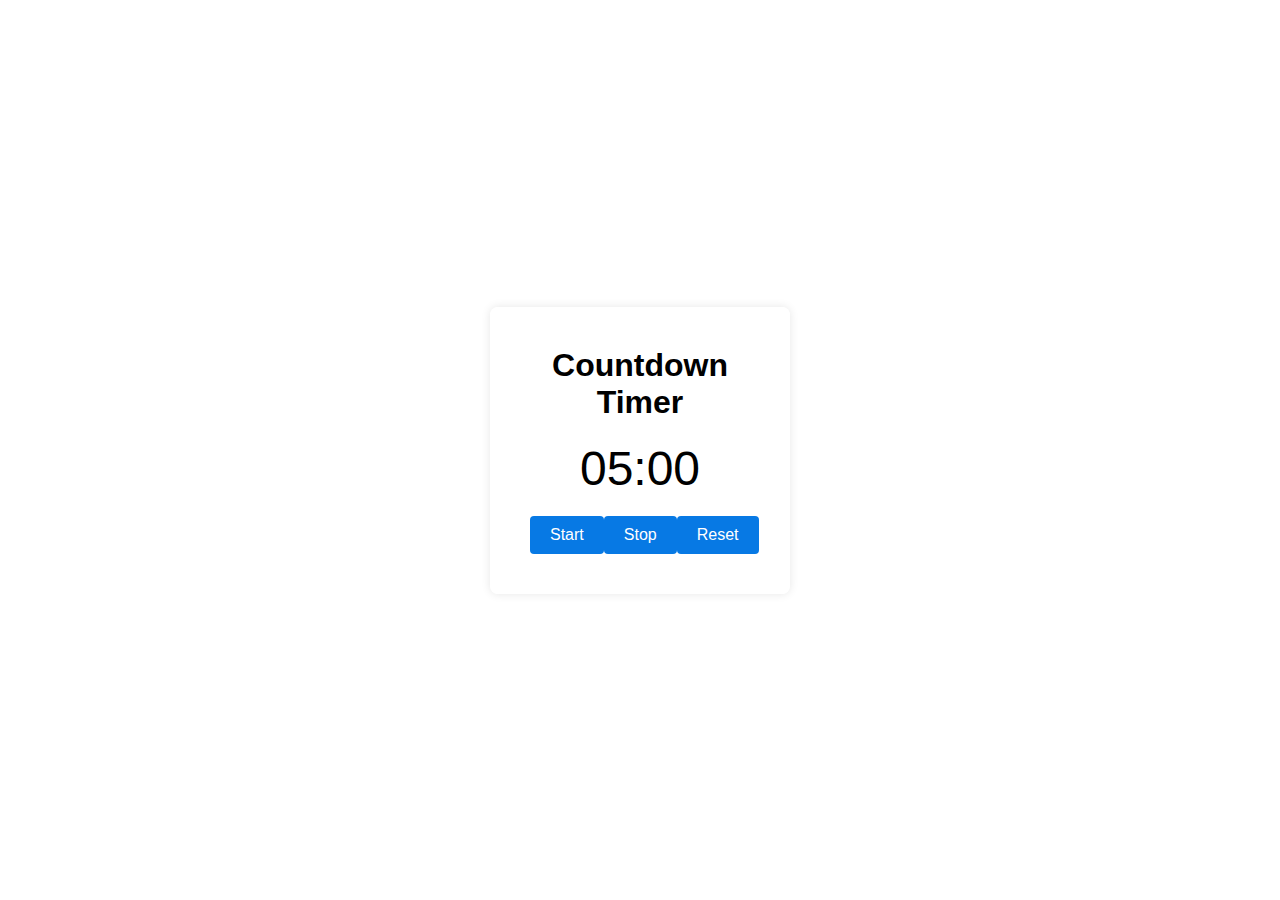
<file: Countdown-timer/index.html>
<!DOCTYPE html>
<html lang="en">
<head>
    <meta charset="UTF-8">
    <meta name="viewport" content="width=device-width, initial-scale=1.0">
    <title>Countdown Timer</title>
    <link rel="stylesheet" href="styles.css">
</head>
<body>
    <div class="container">
        <h1>Countdown Timer</h1>
        <div class="timer">
            <span id="minutes">00</span>:<span id="seconds">00</span>
        </div>
        <div class="buttons">
            <button id="start">Start</button>
            <button id="stop">Stop</button>
            <button id="reset">Reset</button>
        </div>
    </div>

    <script src="scripts.js"></script>
</body>
</html>
</file>
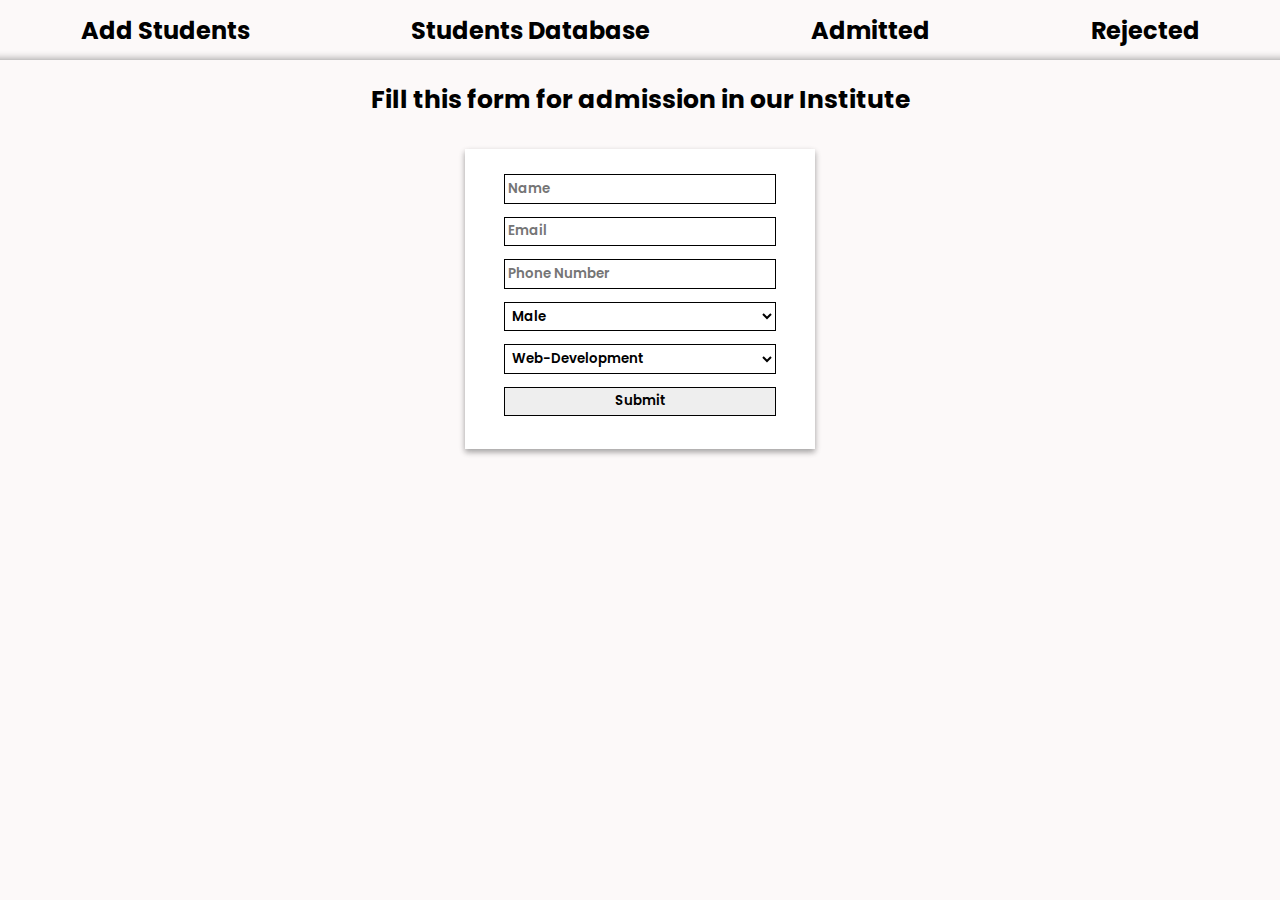
<file: Masai-Student-DataBase-LocalStorage/index.html>
<!DOCTYPE html>
<html lang="en">

<head>
    <meta charset="UTF-8">
    <meta http-equiv="X-UA-Compatible" content="IE=edge">
    <meta name="viewport" content="width=device-width, initial-scale=1.0">
    <title>Home Page</title>
    <link rel="stylesheet" href="index.css">
</head>

<body>
    <div class="navbar">
        <a href="./index.html">
            <h1>Add Students</h1>
        </a>
        <a href="./students.html">
            <h1>Students Database</h1>
        </a>
        <a href="./admitted.html">
            <h1>Admitted</h1>
        </a>
        <a href="./rejected.html">
            <h1>Rejected</h1>
        </a>
    </div>
    <h1>Fill this form for admission in our Institute</h1>
    <form id="form">
        <input placeholder="Name" type="text" id="name">
        <input placeholder="Email" type="email" id="email">
        <input placeholder="Phone Number" type="number" id="phone">
        <select id="gender">
            <option value="Male">Male</option>
            <option value="Female">Female</option>
        </select>
        <select id="course">
            <option value="Web-Development">Web-Development</option>
            <option value="Android-Development">Android-Development</option>
            <option value="Data-Analitics">Data-Analitics</option>
        </select>
        <input type="submit" value="Submit">
    </form>
</body>
<script src="./index.js"></script>

</html>
</file>
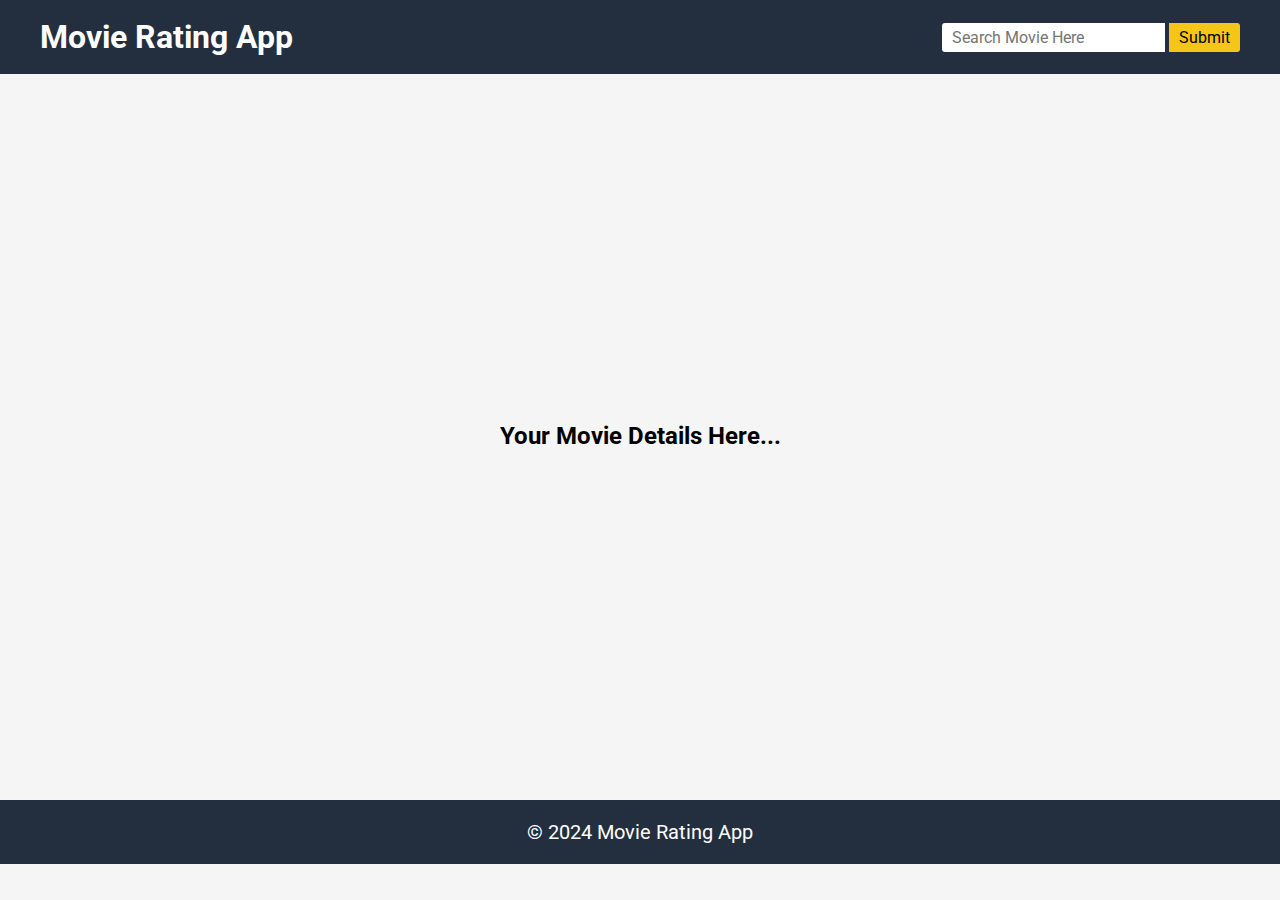
<file: Movie-Rating-Mini-Project-JS/index.html>
<!DOCTYPE html>
<html lang="en">
<head>
    <meta charset="UTF-8">
    <meta name="viewport" content="width=device-width, initial-scale=1.0">
    <title>Movie Rating App</title>
    <link rel="stylesheet" href="index.css">
    <link rel="preconnect" href="https://fonts.googleapis.com">
    <link rel="preconnect" href="https://fonts.gstatic.com" crossorigin>
    <link href="https://fonts.googleapis.com/css2?family=Roboto&display=swap" rel="stylesheet">
</head>
<body>
    <!--Navbar-->
    <nav>
        <div class="navbar">
            <div class="logo">
                <h1>Movie Rating App</h1>
            </div>
            <div class="search-container">
                <form action="" id="form">
                    <input type="text" placeholder="Search Movie Here" class="inputBox">
                    <button type="submit" class="searchBtn">Submit</button>
                </form>
            </div>
        </div>
    </nav>

    <!--Main Section of Movie Data-->
    <main>
        <section>
            <div class="movie-container no-background">
                <h2>Your Movie Details Here...</h2>
            </div>
        </section>
    </main>

    <!--Footer-->
    <footer>
        <p>&copy; 2024 Movie Rating App</p>
    </footer>


<script src="index.js"></script> 
</body>
</html>
</file>
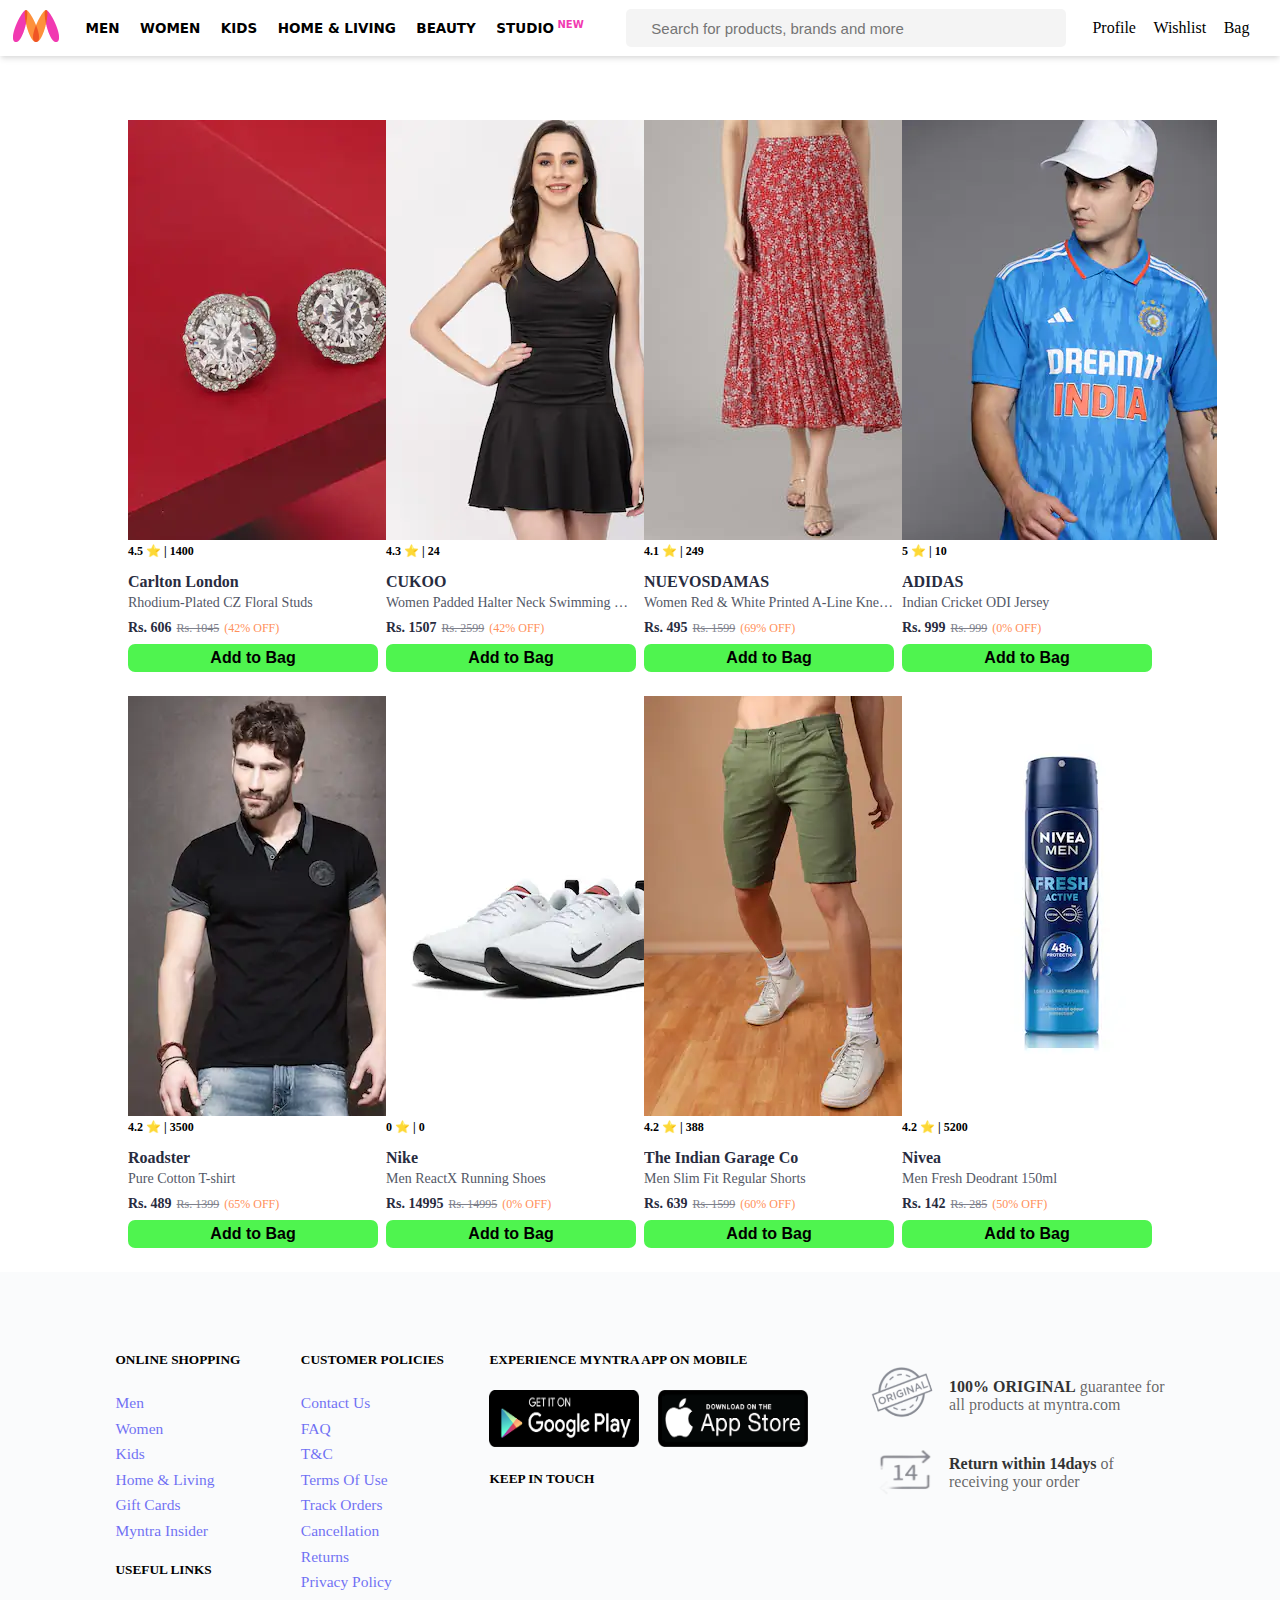
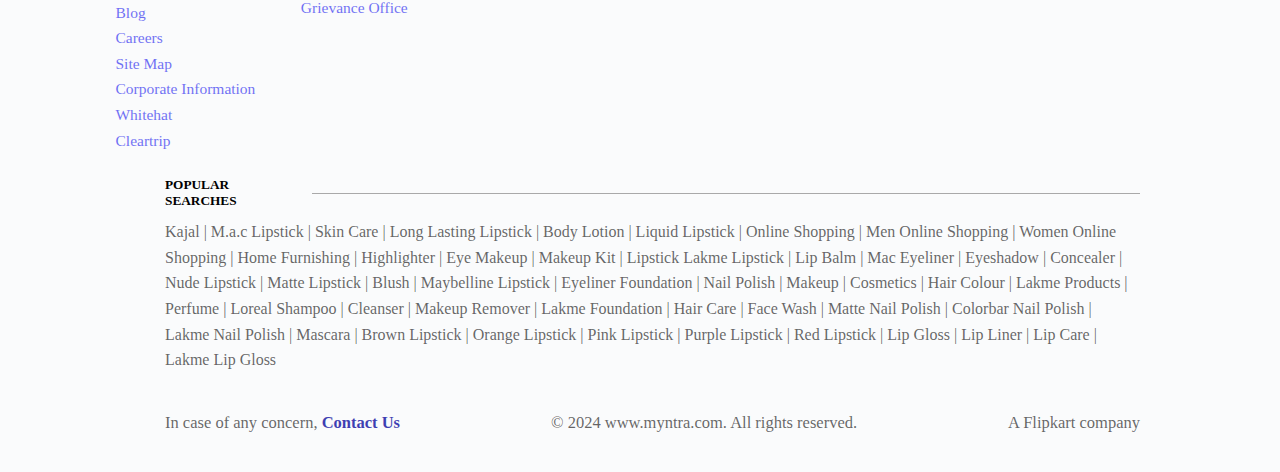
<file: Myntra-Product-Cart-JS.html/index.html>
<!DOCTYPE html>
<html lang="en">
<head>
    <meta charset="UTF-8">
    <meta name="viewport" content="width=device-width, initial-scale=1.0">
    <title>Document</title>
    <link rel="stylesheet" href="https://cdnjs.cloudflare.com/ajax/libs/font-awesome/6.5.1/css/all.min.css" 
    integrity="sha512-DTOQO9RWCH3ppGqcWaEA1BIZOC6xxalwEsw9c2QQeAIftl+Vegovlnee1c9QX4TctnWMn13TZye+giMm8e2LwA==" 
    crossorigin="anonymous" referrerpolicy="no-referrer"/>
    <link rel="stylesheet" href="./styles.css">
</head>
<body>
    <header>
        <div id="nav">
            <div id="logo">
                <img src="./myntra-logo.webp" alt="">
            </div>

            <div id="nav-menu">
                <a href="#"><span>MEN</span></a>
                <a href="#"><span>WOMEN</span></a>
                <a href="#"><span>KIDS</span></a>
                <a href="#"><span>HOME & LIVING</span></a>
                <a href="#"><span>BEAUTY</span></a>
                <a href="#"><span>STUDIO<sup style="color: #F13AB1; font-size: 10px;"> NEW</sup></span></a>
            </div>

            <div id="nav-search">
                <span id="search-icon">
                    <i class="fa-solid fa-magnifying-glass"></i>
                </span>

                <input type="text" id="nav-input" placeholder="Search for products, brands and more" />
            </div>

            <div id="nav-right-icon">
                <div id="profile" class="cart-section">
                    <i class="fa-regular fa-user"></i>
                    <span>Profile</span>
                </div>

                <div id="wishlist" class="cart-section">
                    <i class="fa-regular fa-heart"></i>
                    <span>Wishlist</span>
                </div>

                <div id="bag" class="cart-section">
                    <i class="fa-solid fa-bag-shopping"></i>
                    <span>Bag</span>
                </div>
            </div>
        </div>
    </header>
    
    <main>
        <div class="items-container">
            
        </div>
    </main>

    <footer>
        <div id="footer-container">
            <div id="f1">
                <h5>ONLINE SHOPPING</h5>
                <ul>
                    <a href="#"><li>Men</li></a>               
                    <a href="#"><li>Women</li></a>                
                    <a href="#"><li>Kids</li><a>
                    <a href="#"><li>Home & Living</li></a>
                    <a href="#"><li>Gift Cards</li></a>
                    <a href="#"><li>Myntra Insider</li></a>
                </ul>
                <br>
                <h5>USEFUL LINKS</h5>
                <ul>
                    <a href="#"><li>Blog</li></a>               
                    <a href="#"><li>Careers</li></a>                
                    <a href="#"><li>Site Map</li><a>
                    <a href="#"><li>Corporate Information</li></a>
                    <a href="#"><li>Whitehat</li></a>
                    <a href="#"><li>Cleartrip</li></a>
                </ul>
            </div>
    
            <div id="f2">
                <h5>CUSTOMER POLICIES</h5>
                <ul>
                    <a href="#"><li>Contact Us</li></a>               
                    <a href="#"><li>FAQ</li></a>                
                    <a href="#"><li>T&C</li><a>
                    <a href="#"><li>Terms Of Use</li></a>
                    <a href="#"><li>Track Orders</li></a>
                    <a href="#"><li>Cancellation</li></a>
                    <a href="#"><li>Returns</li></a>
                    <a href="#"><li>Privacy Policy</li></a>
                    <a href="#"><li>Grievance Office</li></a>
                </ul>
            </div>
    
            <div id="f3">
                <h5>EXPERIENCE MYNTRA APP ON MOBILE</h5>
                <div id="app-store-logo">
                    <a href="#"><img src="./google-play-img.png" alt=""></a>
                    <a href="#"><img src="./apple-store.png" alt=""></a>
                </div>
    
                <h5>KEEP IN TOUCH</h5>
                <div id="social-icon">
                    <i class="fa-brands fa-square-facebook"></i>
                    <i class="fa-brands fa-x-twitter"></i>
                    <i class="fa-brands fa-youtube"></i>
                    <i class="fa-brands fa-instagram"></i>
                </div>
    
            </div>
    
            <div id="f4">
                <div id="f4-div1">
                    <div id="original">
                        <img src="./original.png" alt="">
                    </div>
    
                    <div id="f4-part1">
                        <div><b style="color: black;">100% ORIGINAL</b> guarantee for</div>
                        <div>all products at myntra.com</div>
                    </div>
                </div>

                <div id="f4-div1">
                    <div id="original">
                        <img src="./return14.png" alt="">
                    </div>
    
                    <div id="f4-part1">
                        <div><b style="color: black;">Return within 14days</b> of</div>
                        <div>receiving your order</div>
                    </div>
                </div>
            </div>
        </div>

        <div id="footer-containter-2">
            <div id="f5">
                <h5>POPULAR SEARCHES</h5>
                <div id="hr-row"></div>
            </div>

            <div id="f5-content">
                <p>Kajal | M.a.c Lipstick | Skin Care | Long Lasting Lipstick | Body Lotion | Liquid Lipstick | Online Shopping | Men Online Shopping | Women Online Shopping | Home Furnishing | Highlighter 
                   | Eye Makeup | Makeup Kit | Lipstick  Lakme Lipstick | Lip Balm | Mac Eyeliner | Eyeshadow | Concealer | Nude Lipstick | Matte Lipstick | Blush | Maybelline Lipstick | Eyeliner  Foundation |
                   Nail Polish | Makeup | Cosmetics | Hair Colour | Lakme Products | Perfume | Loreal Shampoo | Cleanser | Makeup Remover | Lakme Foundation | Hair Care | Face Wash | Matte Nail Polish | Colorbar Nail Polish | 
                   Lakme Nail Polish | Mascara | Brown Lipstick | Orange Lipstick | Pink Lipstick | Purple Lipstick | Red Lipstick | Lip Gloss | Lip Liner | Lip Care | Lakme Lip Gloss</p>
            </div>
        </div>

        <div id="footer-containter-3">
            <p>In case of any concern, <b style="color: #0f0fa1;">Contact Us</b></p>
            <p>&#169; 2024 www.myntra.com. All rights reserved.</p>
            <p>A Flipkart company</p>
        </div>

    </footer>




    
    <script src="./data.js"></script>
    <script src="./bag.js"></script>
    <script src="./script.js"></script>
</body>
</html>
</file>
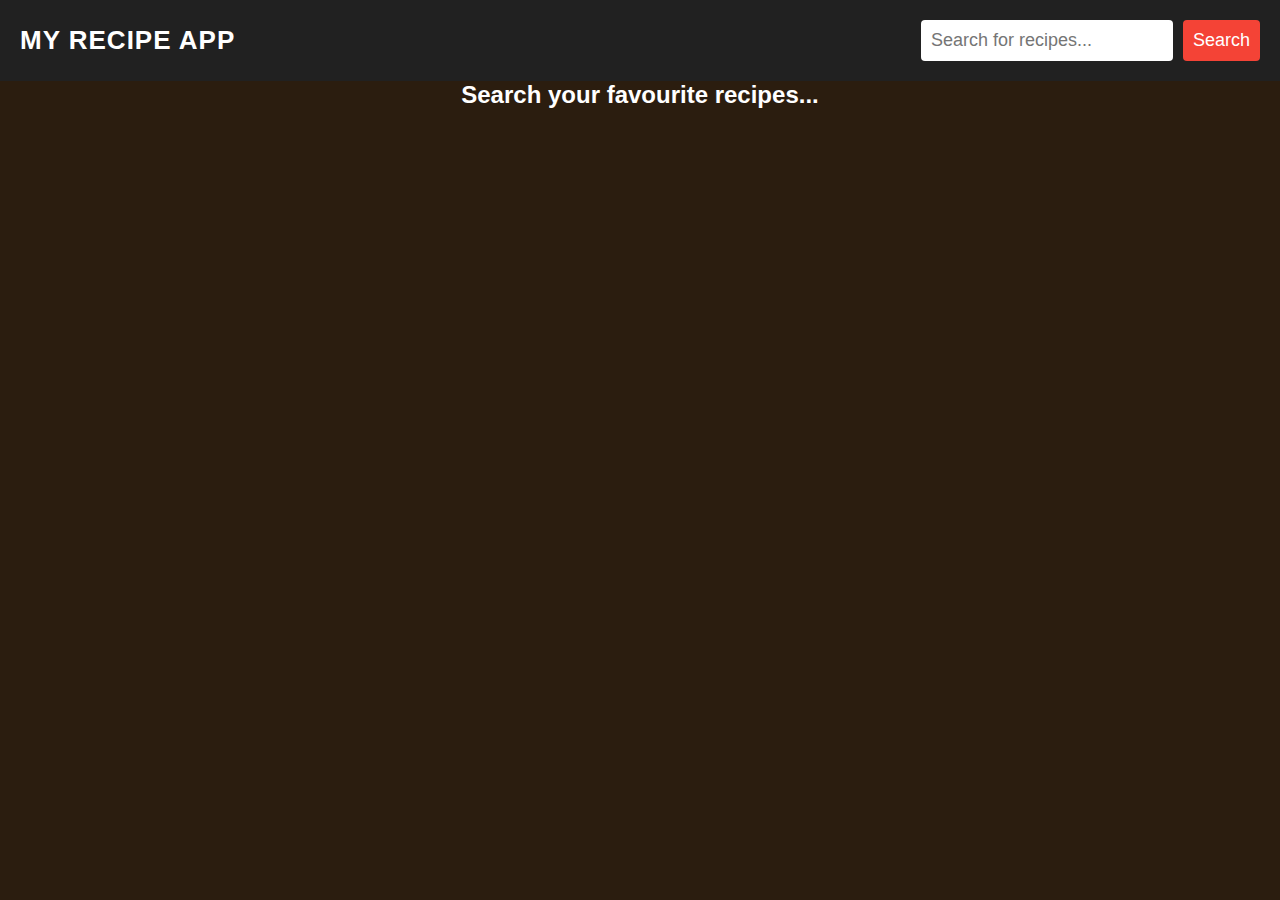
<file: Recipe-Ingredient-Fetch-Mini-Project-JS/index.html>
<!DOCTYPE html>
<html lang="en">
<head>
    <meta charset="UTF-8">
    <meta name="viewport" content="width=device-width, initial-scale=1.0">
    <title>My Recipe App </title>
    <link rel="stylesheet" href="./styles.css">
    <link rel="stylesheet" href="https://cdnjs.cloudflare.com/ajax/libs/font-awesome/6.5.1/css/all.min.css" integrity="sha512-DTOQO9RWCH3ppGqcWaEA1BIZOC6xxalwEsw9c2QQeAIftl+Vegovlnee1c9QX4TctnWMn13TZye+giMm8e2LwA==" crossorigin="anonymous" referrerpolicy="no-referrer" />
</head>
<body>
    <header>
        <nav>
            <h1>My Recipe App</h1>
            <form>
                <input type="text" class="searchBox" placeholder="Search for recipes..." />
                <button type="submit" class="searchBtn">Search</button>
            </form>
        </nav>
    </header>

    <main>
        <section>
            <h2 class="recipe-heading">Search your favourite recipes...</h2>
            <div class="recipe-container"></div>
            <div class="recipe-details">
                <button type="button" class="recipe-close-btn">
                    <i class="fa fa-times" aria-hidden="true"></i>
                </button>

                <div class="recipe-details-content"></div>
            </div>
        </section>
    </main>


    <script src="./script.js"></script>
</body>
</html>
</file>
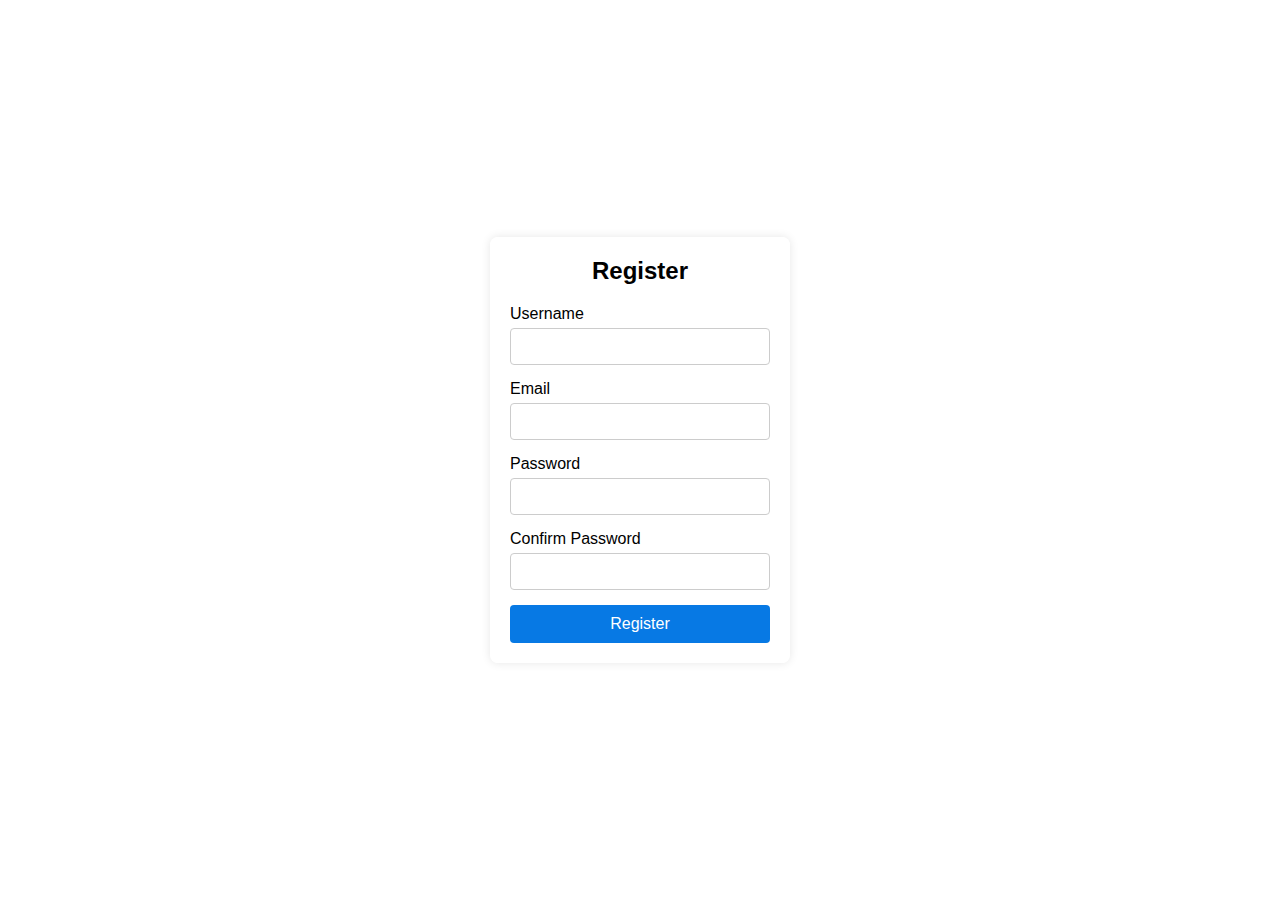
<file: Registration-Form-with-Validation/index.html>
<!DOCTYPE html>
<html lang="en">
<head>
    <meta charset="UTF-8">
    <meta name="viewport" content="width=device-width, initial-scale=1.0">
    <title>Registration Form</title>
    <link rel="stylesheet" href="styles.css">
</head>
<body>
    <div class="form-container">
        <form id="registrationForm">
            <h2>Register</h2>
            <div class="input-group">
                <label for="username">Username</label>
                <input type="text" id="username" name="username" required>
                <span class="error" id="usernameError"></span>
            </div>
            <div class="input-group">
                <label for="email">Email</label>
                <input type="email" id="email" name="email" required>
                <span class="error" id="emailError"></span>
            </div>
            <div class="input-group">
                <label for="password">Password</label>
                <input type="password" id="password" name="password" required>
                <span class="error" id="passwordError"></span>
            </div>
            <div class="input-group">
                <label for="confirmPassword">Confirm Password</label>
                <input type="password" id="confirmPassword" name="confirmPassword" required>
                <span class="error" id="confirmPasswordError"></span>
            </div>
            <button type="submit">Register</button>
        </form>
    </div>

    <script src="scripts.js"></script>
</body>
</html>
</file>
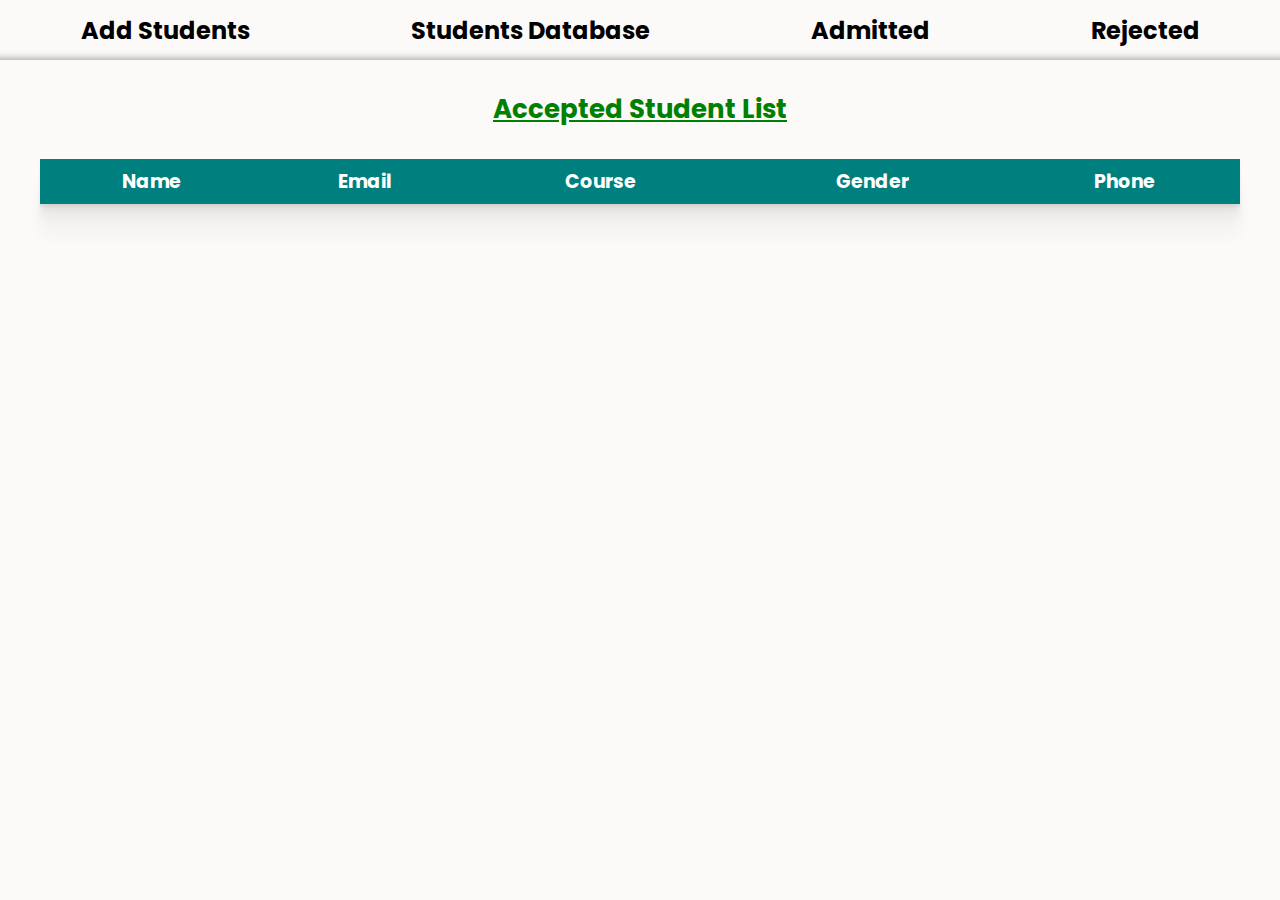
<file: Masai-Student-DataBase-LocalStorage/admitted.html>
<!DOCTYPE html>
<html lang="en">

<head>
    <meta charset="UTF-8">
    <meta http-equiv="X-UA-Compatible" content="IE=edge">
    <meta name="viewport" content="width=device-width, initial-scale=1.0">
    <title>Admitted</title>
    <link rel="stylesheet" href="./admitted.css">
</head>
<body>

    <div class="navbar">
        <a href="./index.html">
            <h1>Add Students</h1>
        </a>
        <a href="./students.html">
            <h1>Students Database</h1>
        </a>
        <a href="./admitted.html">
            <h1>Admitted</h1>
        </a>
        <a href="./rejected.html">
            <h1>Rejected</h1>
        </a>
    </div>
    <h2>Accepted Student List</h2>
    <table cellspacing="0">
        <thead>
            <tr>
                <th>Name</th>
                <th>Email</th>
                <th>Course</th>
                <th>Gender</th>
                <th>Phone</th>
            </tr>
        </thead>
        <tbody>
            <!-- All the rows should be appended here  -->
        </tbody>
    </table>
</body>
<script src="./admitted.js"></script>

</html>
</file>
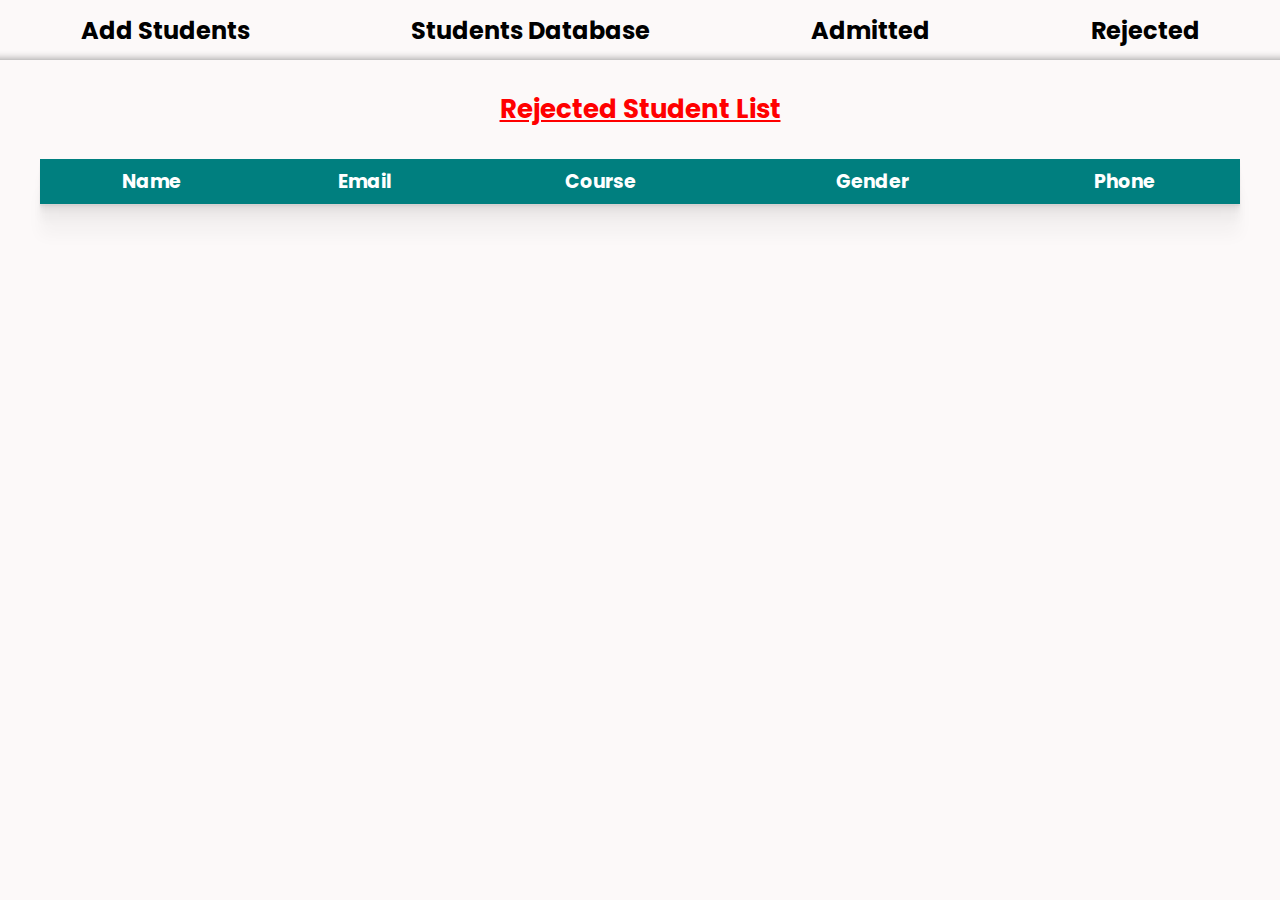
<file: Masai-Student-DataBase-LocalStorage/rejected.html>
<!DOCTYPE html>
<html lang="en">

<head>
    <meta charset="UTF-8">
    <meta http-equiv="X-UA-Compatible" content="IE=edge">
    <meta name="viewport" content="width=device-width, initial-scale=1.0">
    <title>Rejected</title>
    <link rel="stylesheet" href="./rejected.css">
</head>

<body>
    <div class="navbar">
        <a href="./index.html">
            <h1>Add Students</h1>
        </a>
        <a href="./students.html">
            <h1>Students Database</h1>
        </a>
        <a href="./admitted.html">
            <h1>Admitted</h1>
        </a>
        <a href="./rejected.html">
            <h1>Rejected</h1>
        </a>
    </div>
    <h2>Rejected Student List</h2>
    <table cellspacing="0">
        <thead>
            <tr>
                <th>Name</th>
                <th>Email</th>
                <th>Course</th>
                <th>Gender</th>
                <th>Phone</th>
            </tr>
        </thead>
        <tbody>
            <!-- All the rows should be appended here  -->
        </tbody>
    </table>
</body>
<script src="./rejected.js"></script>

</html>
</file>
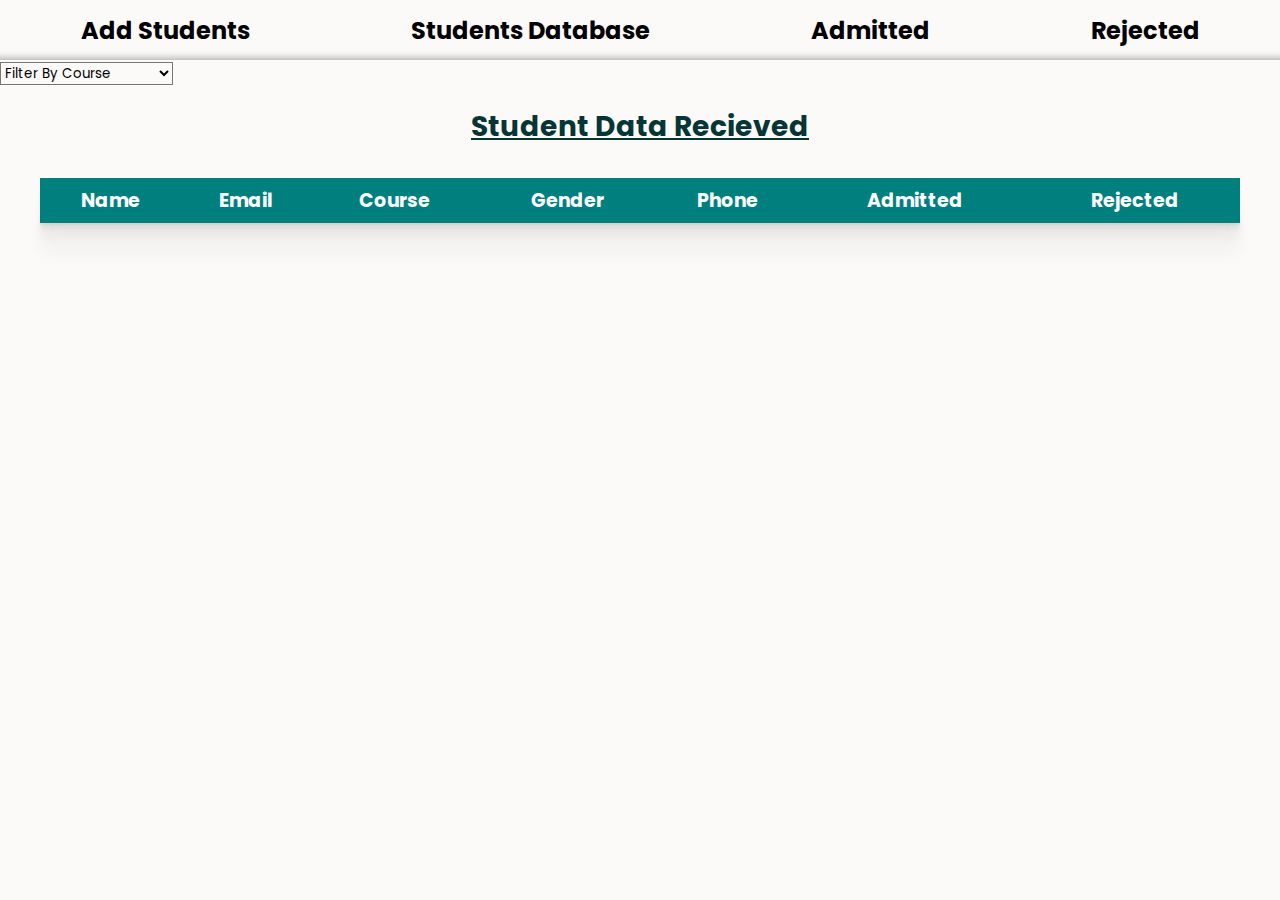
<file: Masai-Student-DataBase-LocalStorage/students.html>
<!DOCTYPE html>
<html lang="en">
  <head>
    <meta charset="UTF-8" />
    <meta http-equiv="X-UA-Compatible" content="IE=edge" />
    <meta name="viewport" content="width=device-width, initial-scale=1.0" />
    <title>All Students</title>
    <link rel="stylesheet" href="./students.css">
  </head>
  <body>
    <div class="navbar">
      <a href="./index.html"><h1>Add Students</h1></a>
      <a href="./students.html"><h1>Students Database</h1></a>
      <a href="./admitted.html"><h1>Admitted</h1></a>
      <a href="./rejected.html"><h1>Rejected</h1></a>
    </div>
    <select id="filter">
      <option value="">Filter By Course</option>
      <option value="all">All</option>
      <option value="Web-Development">Web-Development</option>
      <option value="Android-Development">Android-Development</option>
      <option value="Data-Analitics">Data-Analitics</option>
    </select>
    <h2>Student Data Recieved</h2>
    <table cellspacing="0">
      <thead>
        <tr>
          <th>Name</th>
          <th>Email</th>
          <th>Course</th>
          <th>Gender</th>
          <th>Phone</th>
          <th>Admitted</th>
          <th>Rejected</th>
        </tr>
      </thead>
      <tbody>
        <!-- Table Rows should be appended Here  -->
      </tbody>
    </table>
  </body>
  <script src="./students.js"></script>
</html>
</file>
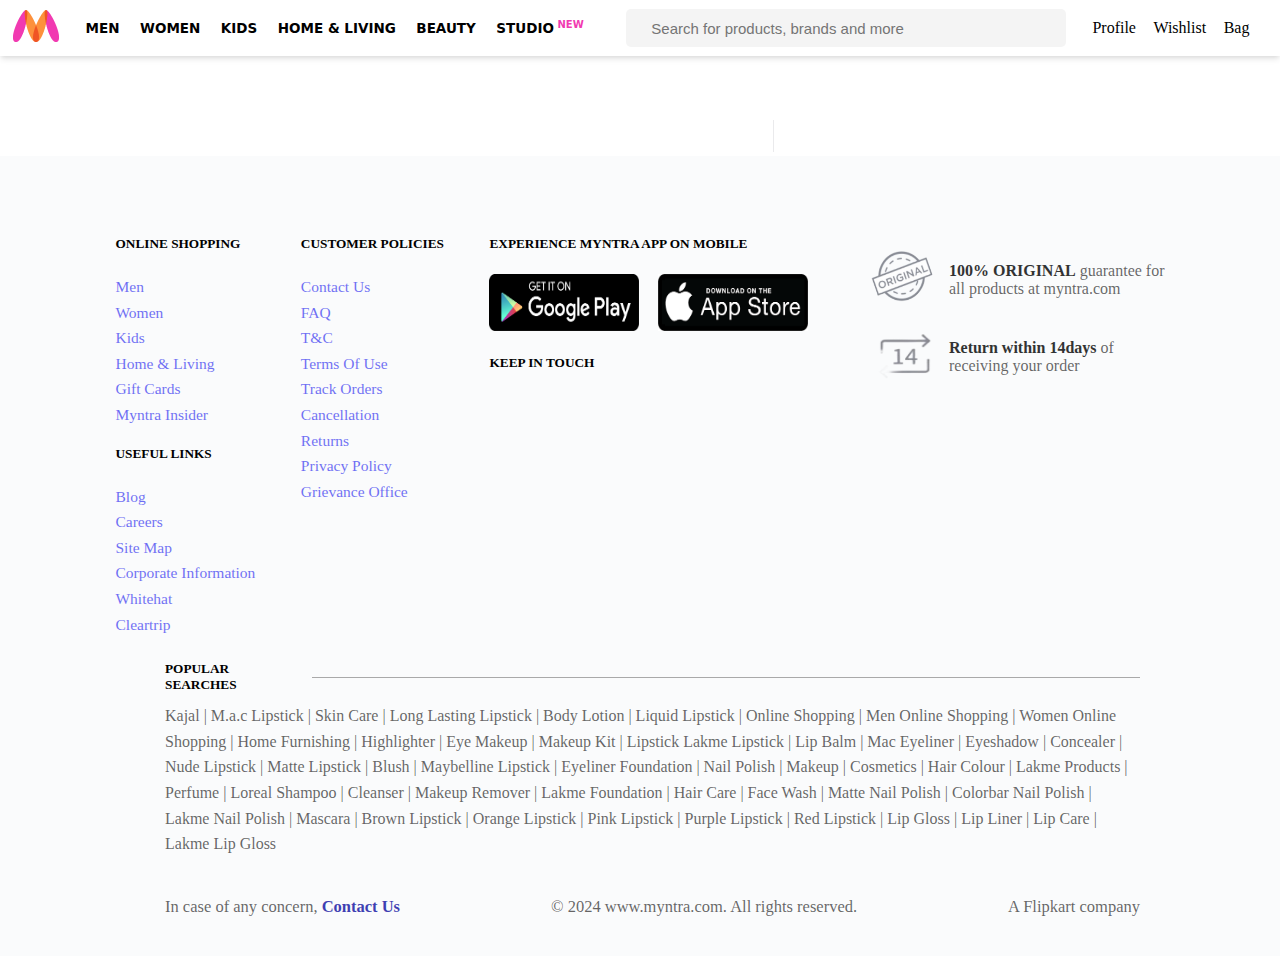
<file: Myntra-Product-Cart-JS.html/bag.html>
<!DOCTYPE html>
<html lang="en">
<head>
    <meta charset="UTF-8">
    <meta name="viewport" content="width=device-width, initial-scale=1.0">
    <title>Document</title>
    <link rel="stylesheet" href="https://cdnjs.cloudflare.com/ajax/libs/font-awesome/6.5.1/css/all.min.css" 
    integrity="sha512-DTOQO9RWCH3ppGqcWaEA1BIZOC6xxalwEsw9c2QQeAIftl+Vegovlnee1c9QX4TctnWMn13TZye+giMm8e2LwA==" 
    crossorigin="anonymous" referrerpolicy="no-referrer"/>
    <link rel="stylesheet" href="./styles.css">
    <link rel="stylesheet" href="./bag.css">
</head>
<body>
    <header>
        <div id="nav">
            <div id="logo">
                <img src="./myntra-logo.webp" alt="">
            </div>

            <div id="nav-menu">
                <a href="#"><span>MEN</span></a>
                <a href="#"><span>WOMEN</span></a>
                <a href="#"><span>KIDS</span></a>
                <a href="#"><span>HOME & LIVING</span></a>
                <a href="#"><span>BEAUTY</span></a>
                <a href="#"><span>STUDIO<sup style="color: #F13AB1; font-size: 10px;"> NEW</sup></span></a>
            </div>

            <div id="nav-search">
                <span id="search-icon">
                    <i class="fa-solid fa-magnifying-glass"></i>
                </span>

                <input type="text" id="nav-input" placeholder="Search for products, brands and more" />
            </div>

            <div id="nav-right-icon">
                <div id="profile" class="cart-section">
                    <i class="fa-regular fa-user"></i>
                    <span>Profile</span>
                </div>

                <div id="wishlist" class="cart-section">
                    <i class="fa-regular fa-heart"></i>
                    <span>Wishlist</span>
                </div>

                <div id="bag" class="cart-section">
                    <i class="fa-solid fa-bag-shopping"></i>
                    <span>Bag</span>
                </div>
            </div>
        </div>
    </header>
    
    <main>
        <div class="bag-page">
            <div class="bag-items-container">
                
            </div>

            <div class="bag-summary">

            </div>
        </div>
    </main>

    <footer>
        <div id="footer-container">
            <div id="f1">
                <h5>ONLINE SHOPPING</h5>
                <ul>
                    <a href="#"><li>Men</li></a>               
                    <a href="#"><li>Women</li></a>                
                    <a href="#"><li>Kids</li><a>
                    <a href="#"><li>Home & Living</li></a>
                    <a href="#"><li>Gift Cards</li></a>
                    <a href="#"><li>Myntra Insider</li></a>
                </ul>
                <br>
                <h5>USEFUL LINKS</h5>
                <ul>
                    <a href="#"><li>Blog</li></a>               
                    <a href="#"><li>Careers</li></a>                
                    <a href="#"><li>Site Map</li><a>
                    <a href="#"><li>Corporate Information</li></a>
                    <a href="#"><li>Whitehat</li></a>
                    <a href="#"><li>Cleartrip</li></a>
                </ul>
            </div>
    
            <div id="f2">
                <h5>CUSTOMER POLICIES</h5>
                <ul>
                    <a href="#"><li>Contact Us</li></a>               
                    <a href="#"><li>FAQ</li></a>                
                    <a href="#"><li>T&C</li><a>
                    <a href="#"><li>Terms Of Use</li></a>
                    <a href="#"><li>Track Orders</li></a>
                    <a href="#"><li>Cancellation</li></a>
                    <a href="#"><li>Returns</li></a>
                    <a href="#"><li>Privacy Policy</li></a>
                    <a href="#"><li>Grievance Office</li></a>
                </ul>
            </div>
    
            <div id="f3">
                <h5>EXPERIENCE MYNTRA APP ON MOBILE</h5>
                <div id="app-store-logo">
                    <a href="#"><img src="./google-play-img.png" alt=""></a>
                    <a href="#"><img src="./apple-store.png" alt=""></a>
                </div>
    
                <h5>KEEP IN TOUCH</h5>
                <div id="social-icon">
                    <i class="fa-brands fa-square-facebook"></i>
                    <i class="fa-brands fa-x-twitter"></i>
                    <i class="fa-brands fa-youtube"></i>
                    <i class="fa-brands fa-instagram"></i>
                </div>
    
            </div>
    
            <div id="f4">
                <div id="f4-div1">
                    <div id="original">
                        <img src="./original.png" alt="">
                    </div>
    
                    <div id="f4-part1">
                        <div><b style="color: black;">100% ORIGINAL</b> guarantee for</div>
                        <div>all products at myntra.com</div>
                    </div>
                </div>

                <div id="f4-div1">
                    <div id="original">
                        <img src="./return14.png" alt="">
                    </div>
    
                    <div id="f4-part1">
                        <div><b style="color: black;">Return within 14days</b> of</div>
                        <div>receiving your order</div>
                    </div>
                </div>
            </div>
        </div>

        <div id="footer-containter-2">
            <div id="f5">
                <h5>POPULAR SEARCHES</h5>
                <div id="hr-row"></div>
            </div>

            <div id="f5-content">
                <p>Kajal | M.a.c Lipstick | Skin Care | Long Lasting Lipstick | Body Lotion | Liquid Lipstick | Online Shopping | Men Online Shopping | Women Online Shopping | Home Furnishing | Highlighter 
                   | Eye Makeup | Makeup Kit | Lipstick  Lakme Lipstick | Lip Balm | Mac Eyeliner | Eyeshadow | Concealer | Nude Lipstick | Matte Lipstick | Blush | Maybelline Lipstick | Eyeliner  Foundation |
                   Nail Polish | Makeup | Cosmetics | Hair Colour | Lakme Products | Perfume | Loreal Shampoo | Cleanser | Makeup Remover | Lakme Foundation | Hair Care | Face Wash | Matte Nail Polish | Colorbar Nail Polish | 
                   Lakme Nail Polish | Mascara | Brown Lipstick | Orange Lipstick | Pink Lipstick | Purple Lipstick | Red Lipstick | Lip Gloss | Lip Liner | Lip Care | Lakme Lip Gloss</p>
            </div>
        </div>

        <div id="footer-containter-3">
            <p>In case of any concern, <b style="color: #0f0fa1;">Contact Us</b></p>
            <p>&#169; 2024 www.myntra.com. All rights reserved.</p>
            <p>A Flipkart company</p>
        </div>

    </footer>




    <script src="./bag.js"></script>
    <script src="./data.js"></script>
    <script src="./script.js"></script>
</body>
</html>
</file>
<file: Countdown-timer/styles.css>
* {
    box-sizing: border-box;
    margin: 0;
    padding: 0;
    font-family: Arial, sans-serif;
}

body {
    background: url('https://via.placeholder.com/1500') no-repeat center center/cover;
    height: 100vh;
    display: flex;
    justify-content: center;
    align-items: center;
}

.container {
    background: rgba(255, 255, 255, 0.9);
    padding: 40px;
    border-radius: 8px;
    box-shadow: 0 0 10px rgba(0, 0, 0, 0.1);
    text-align: center;
    width: 300px;
}

h1 {
    margin-bottom: 20px;
}

.timer {
    font-size: 48px;
    margin-bottom: 20px;
}

.buttons {
    display: flex;
    justify-content: space-around;
}

button {
    padding: 10px 20px;
    background: #0779e4;
    color: #fff;
    border: none;
    border-radius: 4px;
    cursor: pointer;
    font-size: 16px;
}

button:hover {
    background: #005bb5;
}
</file>
<file: Masai-Student-DataBase-LocalStorage/index.css>
@import url('https://fonts.googleapis.com/css2?family=Poppins:wght@400;500;600&display=swap');

*{
    margin: 0;
    padding: 0;
    font-family: 'Poppins', sans-serif;
    background-color: #fcf9f9;
    box-sizing: border-box;
}

.navbar{
    height: 60px;
    width: 100%;
    font-size: 12px;
    display: flex;
    justify-content: space-around;
    align-items: center;
    background-color: #fcf9f9;
    text-decoration: none;
    box-shadow: 0 -20px 10px -20px rgba(0,0,0,0.45) inset;
}

.navbar a{
    color: black;
    text-decoration: none;
    font-weight: bolder;
}

.navbar+h1{
    text-align: center;
    margin: 21px auto 30px auto;
    font-size: 25px;
    font-weight: bolder;
}

#form{
    margin-left: auto;
    margin-right: auto;
    height: 300px;
    width: 350px;
    display: flex;
    flex-direction: column;
    align-items: center;
    /* border: 1px solid black; */
    padding-block: 20px;
    padding-top: 25px;
    background-color: #fff;
    box-shadow: 0 3px 6px rgba(0,0,0,0.16), 0 3px 6px rgba(0,0,0,0.23);
}

#form>input , select{
    width: 17rem;
    height: 2rem;
    margin-bottom: 0.8rem;
    padding: 3px;
    font-weight: 600;
    border: 1px solid black;
    background-color: white;
}

#form>input[type="submit"]{
    background-color: #eeeeee;
    cursor: pointer;
}
</file>
<file: Movie-Rating-Mini-Project-JS/index.css>
*{
    margin: 0;
    padding: 0;
    font-family: 'Roboto', sans-serif;
}

body{
    background-color: #f5f5f5;
}

nav{
    background-color: #232f3e;
    color: #fff;
}

/* Navbar Styling */
.navbar{
    display: flex;
    justify-content: space-between;
    align-items: center;
    max-width: 1200px;
    margin: 0 auto;
    padding: 18px;
}

.search-container input, 
button{
    padding: 5px 10px;
    border: none;
    font-size: 16px;
}

.search-container input{
    border-radius: 3px 0 0 3px;
}

.search-container button{
    border-radius: 0 3px 3px 0;
    background-color: #f5c518;
    cursor: pointer;
    transition: all 0.4s;
}

.search-container button:hover{
    background-color: #ffdd45;
}

/* Main Movie Section Styling */

main{
    max-width: 1200px;
    margin: 0 auto;
    margin-top: 38px;
    margin-bottom: 38px;
}

main section{
    display: flex;
    justify-content: center;
    align-items: center;
    min-height: 72vh;
}

.movie-container{
    display: flex;
    justify-content: center;
    background-color: #fff;
    background-color: #fff;
    box-shadow: 0px 0px 10px #ccc;
    width: 80%;
    border-radius: 5px;
    color: #000000;
}

.no-background{
    background: none;
    box-shadow: none;
    align-items: center;
}

.movie-poster img{
    height: 450px;
    margin-right: 30px;
    border-radius: 5px 0 0 5px;
}

.movie-info{
    padding-left: 15px;
    padding-right: 15px;
}

.movie-info h2{
    text-align: center;
    font-size: 32px;
    margin: 20px 0 12px 0;
}

.movie-info h2+p{
    text-align: center;
}

.movie-info p{
    font-size: 18px;
    margin-top: 16px;
    margin-bottom: 16px;
    line-height: 24px;
}

.movie-genre{
    display: flex;
    justify-content: center;
    margin-top: 5px;
    margin-right: 5px;
    overflow-x: auto;
}

.movie-genre p{
    background-color: #232f3e;
    color: #fff;
    padding: 5px 14px;
    margin-left: 5px;
    margin-right: 5px;
    border: 2px solid #000000;
    font-weight: 700;

}
/* Footer styling */

footer{
    text-align: center;
    background-color: #232f3e;
    color: #fff;
    padding-top: 20px;
    padding-bottom: 20px;
    margin-top: 40px;
    font-size: 20px;
}

/* responsive */
@media screen and (max-width:950px) {
    .movie-container{
        flex-direction: column;
    }

    .movie-poster img{
        width: 100%;
        height: fit-content;
        margin-right: 0;
    }

    .movie-info{
        padding-left: 30px;
        padding-right: 30px;
    }

}

@media screen and (max-width:950px) {
    .navbar{
        flex-direction: column;
        justify-content: center;
        align-items: center;
    }

    .search-container{
        margin-top: 14px;
    }
}
</file>
<file: Myntra-Product-Cart-JS.html/styles.css>
*{
    margin: 0;
    padding: 0;
    box-sizing: border-box;
}

body{
    background-color: #FFFFFF;
}

#nav{
    height: 3.5rem;
    width: 100%;
    background-color: #FFFFFF;
    box-shadow: rgba(0, 0, 0, 0.1) 0px 4px 6px -1px,
     rgba(0, 0, 0, 0.06) 0px 2px 4px -1px;
    display: flex;
    align-items: center;
    justify-content: space-around;
    margin-bottom: 4rem;
}

#nav img{
    height: 2rem;
    width: 2.9rem;
}

#nav-menu a{
    text-decoration: none;
    color: #000;
    font-size: 13.5px;
    font-weight: 700;
    margin-right: 16.5px;
    font-family: system-ui, -apple-system, BlinkMacSystemFont, 
    'Segoe UI', Roboto, Oxygen, Ubuntu, Cantarell, 'Open Sans', 
    'Helvetica Neue', sans-serif;
    cursor: pointer;
}

#nav-search{
    background-color: #F4F4F4;
    padding: 3px 15px;
    border-radius: 5px;
}

#search-icon, #nav-input{
    height: 2rem;
    background-color: #F4F4F4;
    border-style: none;
    width: 25rem;
}

input[placeholder]{
    font-size: 15px;
    margin-left: 10px;
}

input[type="text"]:focus{
    outline: none;
}

#nav-right-icon{
    display: flex;
}

.cart-section{
    display: flex;
    flex-direction: column;
    align-items: center;
}

#nav-right-icon div{
    margin-right: 17.5px;
    cursor: pointer;
}

.items-container{
    width: 80%;
    margin-left: 10%;
    margin-top: 2rem;
    display: flex;
    flex-wrap: wrap;
    justify-content: space-between;
}

.item-container{
    width: 250px;
    margin-bottom: 1.5rem;
}

.item-img{
    width: 100%;
}

.prod-rating{
    font-size: 12px;
    font-weight: 700;
}

.prod-name{
    color: #282c3f;
    font-size: 16px;
    font-weight: 700;
    margin-bottom: 6px;
    overflow: hidden;
    white-space: nowrap;
    line-height: 1;
    margin-top: 15px;
    text-overflow: ellipsis;
}

.prod-description{
    color: #535766;
    font-size: 14px;
    font-weight: 400;
    line-height: 1;
    overflow: hidden;
    text-overflow: ellipsis;
    margin-top: 0;
    margin-bottom: 0;
    display: block;
    white-space: nowrap;
}

.prod-pricing{
    color: #282c3f;
    font-size: 14px;
    line-height: 15px;
    white-space: nowrap;
    margin-top: 10px;
}

.current-price{
    color: #282c3f;
    font-size: 14px;
    font-weight: 700;
}

.original-price{
    font-size: 12px;
    font-weight: 400;
    color: #7e818c;
    margin-left: 5px;
    text-decoration: line-through;
    
}

.discount{
    color: #ff905a;
    font-size: 12px;
    font-weight: 400;
    margin-left: 5px;
}

.btn-bag{
    font-size: 16px;
    font-weight: 600;
    width: 100%;
    margin-top: 8px;
    border: none;
    border-radius: 7px;
    padding: 5px 15px;
    background-color: #4ff44f;
    cursor: pointer;
}


footer{
    height: 50rem;
    width: 100%;
    background-color: #FAFBFC;
    padding-left: 70px;
    padding-right: 70px;
}

footer>#footer-container{
    display: flex;
    justify-content: space-evenly;
    position: relative;
    top: 10%;
}

#footer-container>div>h5{
    margin-bottom: 22px;
}

#footer-container>div>ul>a {
    text-decoration: none;
}

#f2>ul>li{
    color: #8c8c8ccb;
}

#footer-container>div>ul{
    list-style: none;
    line-height: 1.6rem;
    opacity: 0.56;
    color: #8c8c8ccb;
    font-size: 15.5px;
}

#app-store-logo img{
    height: 57px;
    width: 150px;
    margin-right: 15px;
    margin-bottom: 20px;
}

#original img{
    height: 63px;
    width: 70px;
}

#social-icon>i{
    font-size: 1.65rem;
    margin-right: 12px;
    opacity: 0.8;
    color: #0c0b0bcb;
}

#f4{
    display: flex;
    flex-direction: column;
    opacity: 0.8;
    color: #0c0b0bcb;
}

#f4 img{
    margin-right: 10px;
    margin-top: 10px;
}

#f4-part1{
    margin-top: 10px;
}

#f4-div1{
    display: flex;
    align-items: center;
}

#f4-div1, #f4-div2{
    display: flex;
}

#footer-containter-2{
    position: relative;
    margin-top: 6.5rem;
    padding-left: 70px;
    padding-right: 70px;
    margin-left: 25px;
    white-space: none;
}

#f5{
    display: flex;
    align-items: center;
}

#hr-row{
    height: 0.5px;
    width: 85%;
    background-color: #7a7979a1;
    margin-left: 8px;
}

#f5-content{
    margin-top: 10px;
    opacity: 0.8;
    color: #0c0b0bcb;
    line-height: 1.6rem;
}

#footer-containter-3{
    padding-left: 70px;
    padding-right: 70px;
    margin-left: 25px;
    margin-top: 2.5rem;
    font-size: 16.5px;
    opacity: 0.8;
    color: #0c0b0bcb;
    display: flex;
    justify-content: space-between;
}
</file>
<file: Recipe-Ingredient-Fetch-Mini-Project-JS/styles.css>
*{
    margin: 0;
    padding: 0;
    box-sizing: border-box;
    font-family: Verdana, Geneva, Tahoma, sans-serif;
}

body{
    background-color: #2b1d0f;
    color: #fff;
}

header nav{
    background-color: #212121;
    padding: 20px;
    display: flex;
    justify-content: space-between;
    align-items: center;
    z-index: 1;
}

header nav h1{
    font-size: 26px;
    font-weight: 700;
    letter-spacing: 1px;
    text-transform: uppercase;
}

header nav form{
    display: flex;
    justify-content: center;
}

form input[type="text"]{
    margin-right: 10px;
    flex-grow: 1;
}

form input[type="text"], 
button[type="submit"]{
    border: none;
    font-size: 18px;
    padding: 10px;
    border-radius: 4px;
}

button[type="submit"]{
    background-color: #f44336;
    color: #fff;
    cursor: pointer;
    transition: 0.2s ease-in-out;
}

button[type="submit"]:hover{
    background-color: #ff5c5c;
}

/* Main Container */
section .recipe-heading{
    text-align: center;
}

.recipe-container{
    text-align: center;
    margin-top: 20px;
    display: grid;
    grid-template-columns: repeat(auto-fit, minmax(300px, 1fr) );
    grid-gap: 40px;
    margin: 50px auto 10px auto;
    width: 85%;
    padding: 20px;
    place-items: center;
}

.recipe{
    width: 350px;
    background-color: #fff;
    display: flex;
    flex-direction: column;
    color: #000;
    border-radius: 6px;
    box-shadow: rgba(0, 0, 0, 0.16) 0px 3px 6px, 
                rgba(0, 0, 0, 0.23) 0px 3px 6px;
    cursor: pointer;
    transition: transform 0.3s ease-in-out;
}

.recipe:hover{
    transform: scale(1.02);
}

.recipe img{
    object-fit: cover;
    max-height: 300px;
    max-width: 100%;
}

.recipe h3{
    font-size: 24px;
    margin-top: 3px;
    margin-bottom: 3px;
}

.recipe p{
    font-size: 20px;
    color: #4a4a4a;
    margin: 5px auto;
}

.recipe span{
    font-weight: 600;
}

.recipe button{
    font-size: 20px;
    font-weight: 600;
    padding: 10px;
    border-radius: 5px;
    cursor: pointer;
    margin: 18px auto;
    background-color: #f44336;
    color: #fff;
    border: none;
    transition: 0.2s ease-in-out;
}

.recipe button:hover{
    background-color: #ff5c5c;
}

/* recipe details after click button */
.recipe-details{
    display: none;
    position: fixed;
    top: 55%;
    left: 50%;
    transform: translate(-50%, -50%);
    background-color: #694c2f;
    border-radius: 12px;
    width: 45%;
    height: 85%;
    font-size: 18px;
    transition: all 0.5s ease-in-out;
    overflow-y: scroll;
}

/* adding scrollbar in recipe details popup */
.recipe-details::-webkit-scrollbar{
    width: 10px;
}

.recipe-details::-webkit-scrollbar-thumb{
    background-color: #b5b5ba;
    border-radius: 16px;
    --webkit-border-radius:16px
}

.recipe-details-content{
    padding: 30px;
}

.ingredientsList li{
    margin: 10px auto 15px 40px;
}

.recipeName{
    text-align: center;
    text-transform: uppercase;
    text-decoration: underline;
    margin-bottom: 10px;
}

.recipeInstructions p{
    line-height: 1.5;
    margin-top: 15px;
    white-space: pre-line;
}

.recipeInstructions p::first-letter{
    position: relative;
    margin-left: 3rem;
}

.recipe-close-btn{
    border: none;
    width: 30px;
    height: 30px;
    display: flex;
    justify-content: center;
    align-items: center;
    font-size: 16px;
    padding: 10px;
    border-radius: 4px;
    background-color: #f44336;
    color: #fff;
    position: absolute;
    top: 15px;
    right: 10px;
    transition: 0.2s ease-in-out;
}

.recipe-close-btn:hover{
    background-color: #ff5c5c;
}

body::-webkit-scrollbar{
    width: 16px;
}

body::-webkit-scrollbar-thumb{
    background-color: #a1a1a1;
}

body::-webkit-scrollbar-track{
    background-color: #ebebeb;
}

/* Responsive Code */
@media screen and (max-width:600px) {
    header nav{
        flex-direction: column;
    }

    header nav form{
        width: 80%;
        margin-top: 20px;
    }
    
}
</file>
<file: Registration-Form-with-Validation/styles.css>
* {
    box-sizing: border-box;
    margin: 0;
    padding: 0;
    font-family: Arial, sans-serif;
}

body {
    background: url('https://via.placeholder.com/1500') no-repeat center center/cover;
    height: 100vh;
    display: flex;
    justify-content: center;
    align-items: center;
}

.form-container {
    background: rgba(255, 255, 255, 0.9);
    padding: 20px;
    border-radius: 8px;
    box-shadow: 0 0 10px rgba(0, 0, 0, 0.1);
    width: 300px;
}

form h2 {
    text-align: center;
    margin-bottom: 20px;
}

.input-group {
    margin-bottom: 15px;
}

.input-group label {
    display: block;
    margin-bottom: 5px;
}

.input-group input {
    width: 100%;
    padding: 10px;
    border: 1px solid #ccc;
    border-radius: 4px;
}

.input-group .error {
    color: red;
    font-size: 12px;
    margin-top: 5px;
    display: none;
}

button {
    width: 100%;
    padding: 10px;
    background: #0779e4;
    color: #fff;
    border: none;
    border-radius: 4px;
    cursor: pointer;
    font-size: 16px;
}

button:hover {
    background: #005bb5;
}
</file>
<file: Masai-Student-DataBase-LocalStorage/admitted.css>
@import url('https://fonts.googleapis.com/css2?family=Poppins:wght@400;500;600&display=swap');

*{
    margin: 0;
    padding: 0;
    font-family: 'Poppins', sans-serif;
    background-color: #fcf9f9;
    box-sizing: border-box;
}

.navbar{
    height: 60px;
    width: 100%;
    font-size: 12px;
    display: flex;
    justify-content: space-around;
    align-items: center;
    background-color: #fcf9f9;
    text-decoration: none;
    box-shadow: 0 -20px 10px -20px rgba(0,0,0,0.45) inset;
}

.navbar a{
    color: black;
    text-decoration: none;
    font-weight: bolder;
}

.navbar+h1{
    text-align: center;
    margin: 15px auto 30px auto;
    font-size: 25px;
    font-weight: bolder;
}


h2{
    text-align: center;
    margin-top: 30px;
    text-decoration: underline;
    font-size: 26px;
    color: green;
}

table{
    width: 1200px;
    margin: 30px auto 0 auto;
    box-sizing: border-box;
    box-shadow: 0 2px 1px rgba(0,0,0,0.03), 
    0 4px 2px rgba(0,0,0,0.03), 
    0 8px 4px rgba(0,0,0,0.03), 
    0 16px 8px rgba(0,0,0,0.03), 
    0 32px 16px rgba(0,0,0,0.03);
}

table thead{
    height: 40px;
    font-size: 19px;
    text-align: center;
}

table thead th{
    background-color: #007f7f;
    color: white;
    padding: 8px 0px 8px 0px;
}

table tbody td{
    background-color: white;
    padding: 8px 0px 8px 0px;
    text-align: center;
    height: 20px;
    font-size: 14px;
    font-weight: 500;
    border-bottom: 1px solid #ccc;
}
</file>
<file: Masai-Student-DataBase-LocalStorage/rejected.css>
@import url('https://fonts.googleapis.com/css2?family=Poppins:wght@400;500;600&display=swap');

*{
    margin: 0;
    padding: 0;
    font-family: 'Poppins', sans-serif;
    background-color: #fcf9f9;
    box-sizing: border-box;
}

.navbar{
    height: 60px;
    width: 100%;
    font-size: 12px;
    display: flex;
    justify-content: space-around;
    align-items: center;
    background-color: #fcf9f9;
    text-decoration: none;
    box-shadow: 0 -20px 10px -20px rgba(0,0,0,0.45) inset;
}

.navbar a{
    color: black;
    text-decoration: none;
    font-weight: bolder;
}

.navbar+h1{
    text-align: center;
    margin: 15px auto 30px auto;
    font-size: 25px;
    font-weight: bolder;
}

h2{
    text-align: center;
    margin-top: 30px;
    text-decoration: underline;
    font-size: 26px;
    color: red;
}

table{
    width: 1200px;
    margin: 30px auto 0 auto;
    box-sizing: border-box;
    box-shadow: 0 2px 1px rgba(0,0,0,0.03), 
    0 4px 2px rgba(0,0,0,0.03), 
    0 8px 4px rgba(0,0,0,0.03), 
    0 16px 8px rgba(0,0,0,0.03), 
    0 32px 16px rgba(0,0,0,0.03);
}

table thead{
    height: 40px;
    font-size: 19px;
    text-align: center;
}

table thead th{
    background-color: #007f7f;
    color: white;
    padding: 8px 0px 8px 0px;
}

table tbody td{
    background-color: white;
    padding: 8px 0px 8px 0px;
    text-align: center;
    height: 20px;
    font-size: 14px;
    font-weight: 500;
    border-bottom: 1px solid #ccc;
}
</file>
<file: Masai-Student-DataBase-LocalStorage/students.css>
@import url('https://fonts.googleapis.com/css2?family=Poppins:wght@400;500;600&display=swap');

*{
    margin: 0;
    padding: 0;
    font-family: 'Poppins', sans-serif;
    background-color: #fcf9f9;
    box-sizing: border-box;
}

.navbar{
    height: 60px;
    width: 100%;
    font-size: 12px;
    display: flex;
    justify-content: space-around;
    align-items: center;
    background-color: #fcf9f9;
    text-decoration: none;
    box-shadow: 0 -20px 10px -20px rgba(0,0,0,0.45) inset;
}

.navbar a{
    color: black;
    text-decoration: none;
    font-weight: bolder;
}

.navbar+h1{
    text-align: center;
    margin: 15px auto 30px auto;
    font-size: 25px;
    font-weight: bolder;
}


h2{
    text-align: center;
    margin-top: 21px;
    text-decoration: underline;
    font-size: 28px;
    color: #053535;
}

table{
    width: 1200px;
    margin: 30px auto 0 auto;
    box-sizing: border-box;
    box-shadow: 0 2px 1px rgba(0,0,0,0.03), 
    0 4px 2px rgba(0,0,0,0.03), 
    0 8px 4px rgba(0,0,0,0.03), 
    0 16px 8px rgba(0,0,0,0.03), 
    0 32px 16px rgba(0,0,0,0.03);

}

table thead{
    height: 40px;
    font-size: 19px;
    text-align: center;
}

table thead th{
    background-color: #007f7f;
    color: white;
    padding: 8px 0px 8px 0px;
}

table tbody td{
    background-color: white;
    padding: 8px 0px 8px 0px;
    text-align: center;
    height: 20px;
    font-size: 14px;
    font-weight: 500;
    border-bottom: 1px solid #ccc;
}
</file>
<file: Myntra-Product-Cart-JS.html/bag.css>
.bag-items-container {
    display: inline-block;
    width: 64%;
    padding-right: 20px;
    border-right: 1px solid #eaeaec;
    padding-top: 32px;
    color: #282c3f;
    font-size: 13px;
    line-height: 1.42857143;
  }
  
  .bag-page {
    width: 75%;
    margin-left: 12.5%;
  }
  
  .bag-summary {
    vertical-align: top;
    display: inline-block;
    width: 35%;
    padding: 24px 0 0 16px;
    color: #282c3f;
    font-size: 13px;
    line-height: 1.42857143;
  }
  
  .bag-details-container {
    margin-bottom: 16px;
  }
  
  .price-header {
    font-size: 12px;
    font-weight: 700;
    margin: 24px 0 16px;
    color: #535766;
  }
  
  .price-item {
    margin-bottom: 12px;
    line-height: 16px;
    font-size: 14px;
    color: #282c3f;
  }
  
  .price-item-value {
    float: right;
  }
  
  .priceDetail-base-discount {
    color: #03a685;
  }
  
  .price-footer {
    font-weight: 700;
    font-size: 15px;
    padding-top: 16px;
    border-top: 1px solid #eaeaec;
    color: #3e4152;
    line-height: 16px;
  }
  
  .btn-place-order {
    width: 100%;
    letter-spacing: 1px;
    font-size: 14px;
    font-weight: 600;
    border-radius: 2px;
    border-width: 0px;
    padding: 10px 16px;
    background-color: rgb(255, 63, 108);
    color: rgb(255, 255, 255);
    cursor: pointer;
  }
  
  .bag-item-container {
    margin-bottom: 8px;
    background: #fff;
    font-size: 14px;
    border: 1px solid #eaeaec;
    border-radius: 4px;
    position: relative;
    padding: 12px 12px 0;
  }
  
  .item-left-part {
    position: absolute;
    background: rgb(255, 242, 223);
    height: 148px;
    width: 111px;
  }
  
  .item-right-part {
    padding-left: 12px;
    position: relative;
    min-height: 148px;
    margin-left: 111px;
    margin-bottom: 12px;
  }
  
  .bag-item-img {
    width: 100%;
  }
  
  .return-period {
    display: inline-flex;
    font-size: 14px;
    padding-top: 8px;
  }
  
  .return-period-days {
    font-weight: 700;
    margin-right: 4px;
  }
  
  .delivery-details {
    margin-top: 5px;
    color: #282c3f;
    font-size: 12px;
    letter-spacing: -.1px;
    margin-bottom: 8px;
    line-height: 15px;
  }
  
  .delivery-details-days {
    color: #03a685;
  }
  
  .remove-from-cart {
    position: absolute;
    font-size: 25px;
    top: 10px;
    right: 18px;
    width: 14px;
    height: 14px;
    cursor: pointer;
  }
</file>
